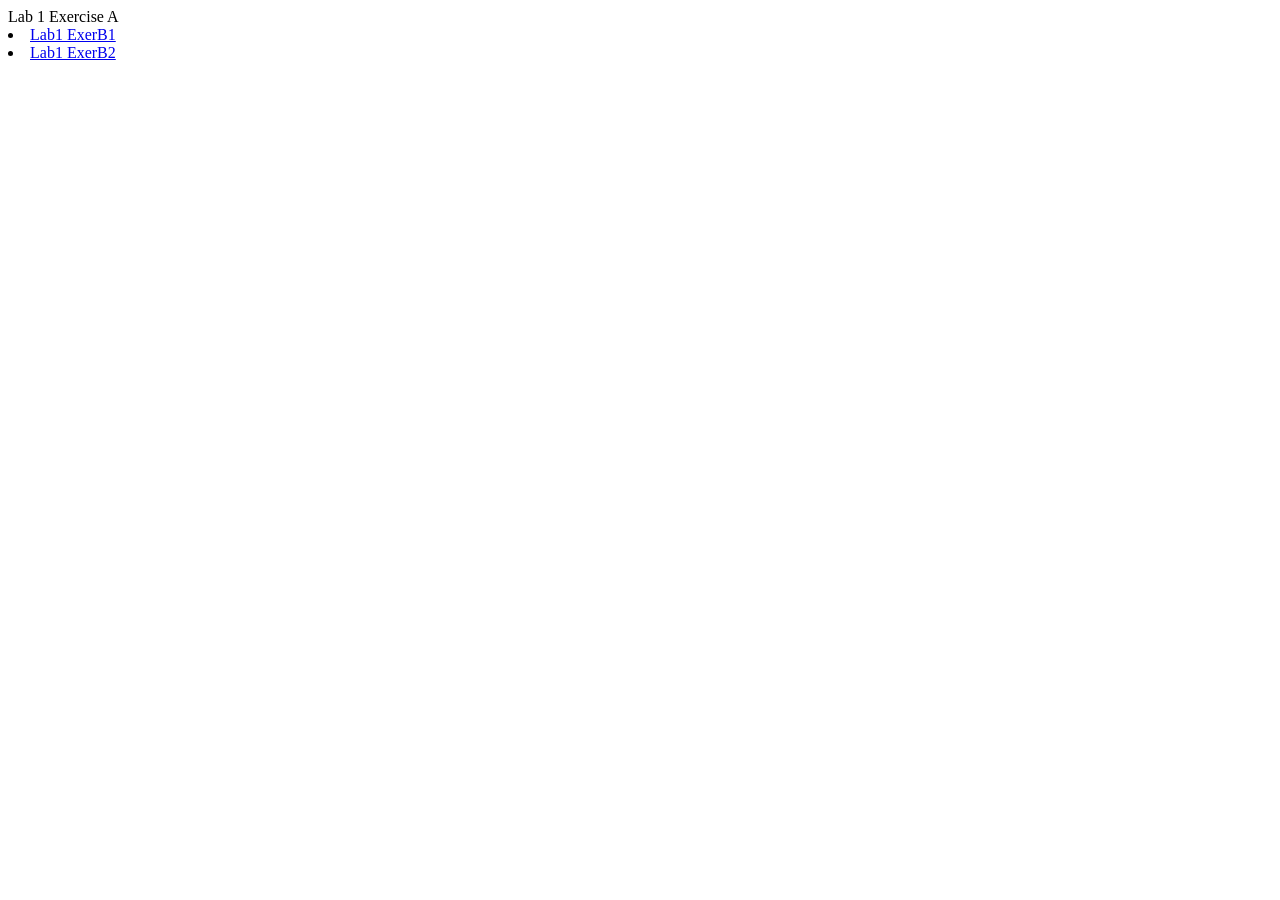
<file: index.html>
<!DOCTYPE html>
<html lang="en">
    <head>
        <meta charset = "UTF-8">
        <meta name="viewport" content="width=device-width, intial-scale=1.0>
        <title> list of lab </title>
    </head>

    <body>
        <h1>list of lab</h1>
        <h2>Lab 1</h2>
        <ol>
            <li><a href="LAB 1/LAB LESSON/LAB1 EXERS/lab1_ExerA.html">Lab 1 Exercise A</a></li>
            <li><a href="LAB 1/LAB1_ExeB(1),(2)/lab1_ExerB">Lab1 ExerB1</a></li>
            <li><a href="LAB 1/LAB1_ExeB(1),(2)/lab1_ExerB(2)">Lab1 ExerB2</a></li>
        </ol>
    </body>
</html>
</file>
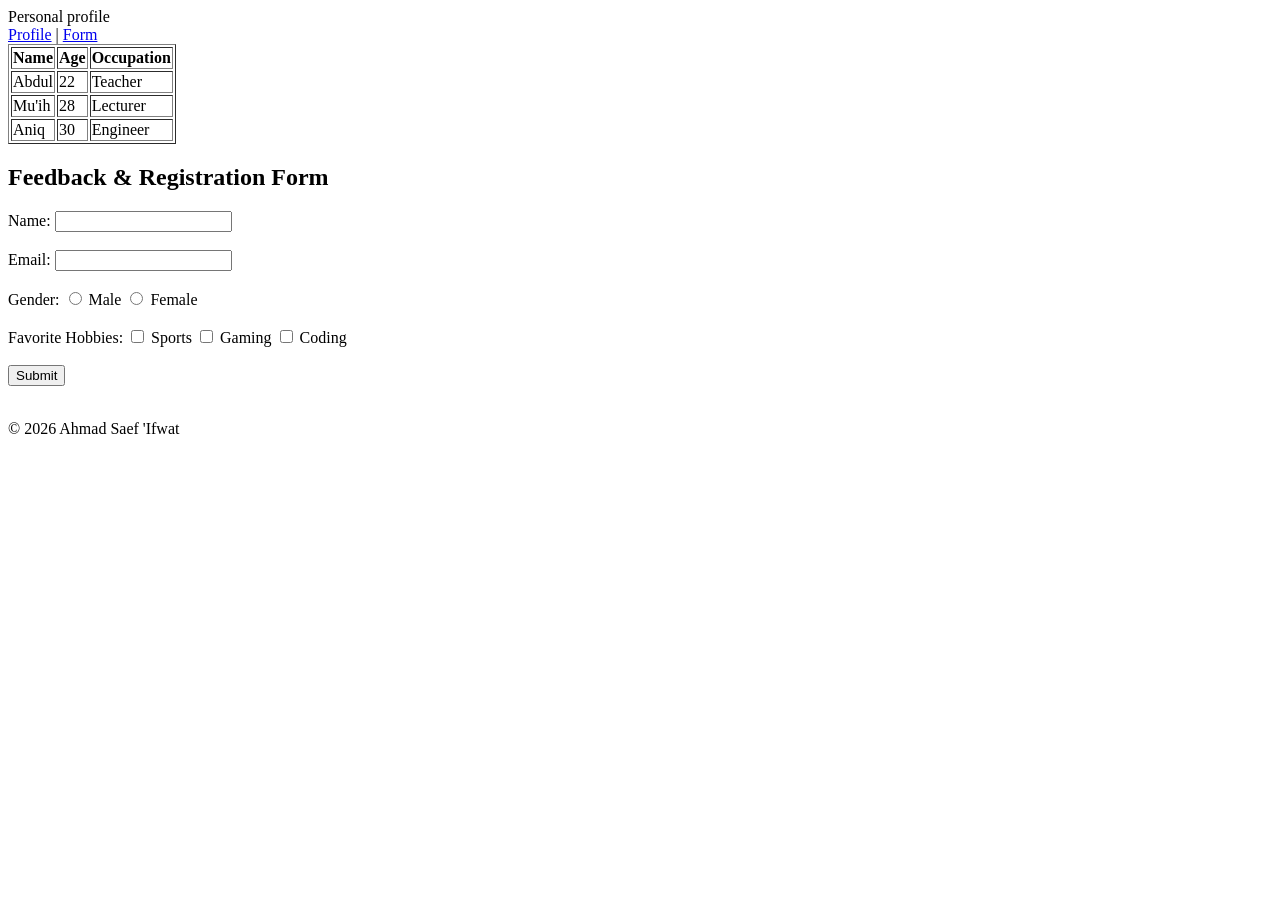
<file: LAB2/lab2.html>
<!DOCTYPE html>
<html>
<head>
    <meta charset="UTF-8">
    <title>Lab 2</title>
</head>
<body>

    <!-- Semantic Tag: header -->
    <header>Personal profile</header>

    <nav>
        <a href="#profile">Profile</a> | <a href="#form">Form</a>
    </nav>
    
    <table border="1">
        <tr>
            <th>Name</th> <th>Age</th> <th>Occupation</th>
        </tr>
        <tr>
            <td>Abdul</td> <td>22</td> <td>Teacher</td>
        </tr>
        <tr>
            <td>Mu'ih</td> <td>28</td> <td>Lecturer</td>
        </tr>
        <tr>
            <td>Aniq</td> <td>30</td> <td>Engineer</td>
        </tr>
    </table>

    <section id="form">
        <h2>Feedback & Registration Form</h2>
        <form action="#" method="post">
            <!-- Text Input: Name -->
            <label for="fname">Name:</label>
            <input type="text" id="fname" name="fullname"><br><br>

            <!-- Text Input: Email -->
            <label for="email">Email:</label>
            <input type="email" id="email" name="user_email"><br><br>

            <!-- Radio Buttons: Gender -->
            <label>Gender:</label>
            <input type="radio" id="male" name="gender" value="male">
            <label for="male">Male</label>
            <input type="radio" id="female" name="gender" value="female">
            <label for="female">Female</label><br><br>

            <!-- Checkboxes: Favorite Hobbies -->
            <label>Favorite Hobbies:</label>
            <input type="checkbox" id="hobby1" name="hobby1" value="Sports">
            <label for="hobby1">Sports</label>
            <input type="checkbox" id="hobby2" name="hobby2" value="Gaming">
            <label for="hobby2">Gaming</label>
            <input type="checkbox" id="hobby3" name="hobby3" value="Coding">
            <label for="hobby3">Coding</label><br><br>

            <input type="submit" value="Submit">
        </form>
    </section>

    <br>

    <!-- Semantic Tag: footer -->
    <footer>
        <p>© 2026 Ahmad Saef 'Ifwat</p>
    </footer>

</body>
</html>
</file>
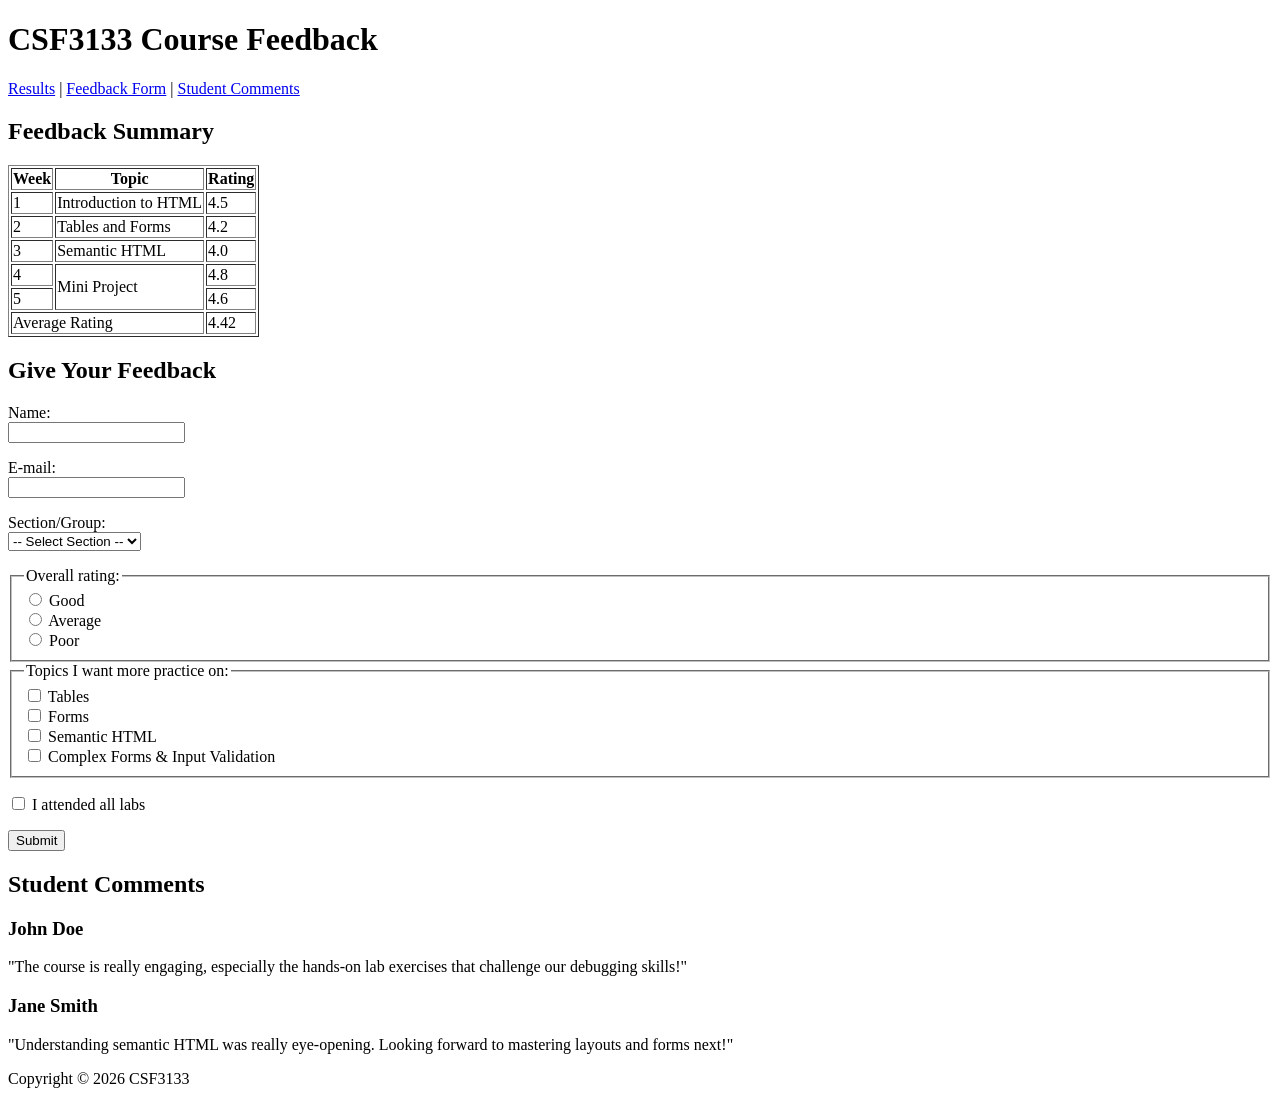
<file: LAB2/Lab2_ExerB.html>
<!DOCTYPE html>
<html lang="en">
<head>
    <meta charset="utf-8">
    <title>Course Feedback</title>
</head>
<body>

    <!-- 
    Error List & Debugging Log:
    - Error 1 (Line 10): Incorrectly used </head> instead of closing the </header> tag.
    - Error 2 (Line 20): Used <td> instead of <th> for "Rating" in the table headers.
    - Error 3 (Line 28): Broke table structure using colspan="3" on a 3-column table without balancing cells. (Re-adjusted to normal 3-column span).
    - Error 4 (Line 32): Syntax error with missing closing tag for '<td>Semantic HTML'.
    - Error 5 (Line 40): The <label for="name"> was not linked to the <input id="fullname">. Changed id to "name".
    - Error 6 (Line 42 & 44): Radio buttons had different names ("good", "poor"), allowing multiple selections. Changed name to "rating" for both.
    - Error 7 (Line 45): The label for="poor" was below the input without being correctly grouped, and poor ID/For matchups. Fixed label linkages.
    - Error 8 (Line 49): Typo in the closing form tag, written as </from> instead of </form>.
    -->

    <header>
        <h1>CSF3133 Course Feedback</h1>
    </header>

    <nav>
        <a href="#results">Results</a> | 
        <a href="#form">Feedback Form</a> | 
        <a href="#comments">Student Comments</a>
    </nav>

    <!-- Results Section -->
    <section id="results">
        <h2>Feedback Summary</h2>
        <table border="1">
            <thead>
                <tr>
                    <th>Week</th>
                    <th>Topic</th>
                    <th>Rating</th>
                </tr>
            </thead>
            <tbody>
                <tr>
                    <td>1</td>
                    <td>Introduction to HTML</td>
                    <td>4.5</td>
                </tr>
                <tr>
                    <td>2</td>
                    <td>Tables and Forms</td>
                    <td>4.2</td>
                </tr>
                <tr>
                    <td>3</td>
                    <td>Semantic HTML</td>
                    <td>4.0</td>
                </tr>
                <!-- Part 2: Extended table rows for Week 4 & 5 -->
                <tr>
                    <td>4</td>
                    <td rowspan="2">Mini Project</td>
                    <td>4.8</td>
                </tr>
                <tr>
                    <td>5</td>
                    <td>4.6</td>
                </tr>
                <tr>
                    <td colspan="2">Average Rating</td>
                    <td>4.42</td>
                </tr>
            </tbody>
        </table>
    </section>

    <!-- Feedback Form Section -->
    <section id="form">
        <h2>Give Your Feedback</h2>
        <form action="submit_feedback.php" method="post">
            <p>
                <label for="name">Name:</label><br>
                <input type="text" id="name" name="name" required>
            </p>
            
            <!-- Part 2: Added Email Text Input -->
            <p>
                <label for="email">E-mail:</label><br>
                <input type="email" id="email" name="email" required>
            </p>

            <!-- Part 2: Dropdown Section Selection -->
            <p>
                <label for="section">Section/Group:</label><br>
                <select id="section" name="section">
                    <option value="">-- Select Section --</option>
                    <option value="S1">Section 1</option>
                    <option value="S2">Section 2</option>
                    <option value="S3">Section 3</option>
                </select>
            </p>

            <!-- Debugged & Extended Radio Option (Grouped under 'rating' with third option 'average') -->
            <fieldset>
                <legend>Overall rating:</legend>
                
                <input type="radio" id="good" name="rating" value="good">
                <label for="good">Good</label><br>
                
                <input type="radio" id="average" name="rating" value="average">
                <label for="average">Average</label><br>
                
                <input type="radio" id="poor" name="rating" value="poor">
                <label for="poor">Poor</label>
            </fieldset>

            <!-- Part 2: Checkbox Group 'Topics I want more practice on' -->
            <fieldset>
                <legend>Topics I want more practice on:</legend>
                
                <input type="checkbox" id="topic1" name="practice_topics" value="Tables">
                <label for="topic1">Tables</label><br>
                
                <input type="checkbox" id="topic2" name="practice_topics" value="Forms">
                <label for="topic2">Forms</label><br>
                
                <input type="checkbox" id="topic3" name="practice_topics" value="Semantic HTML">
                <label for="topic3">Semantic HTML</label><br>
                
                <input type="checkbox" id="topic4" name="practice_topics" value="Forms Styling">
                <label for="topic4">Complex Forms & Input Validation</label>
            </fieldset>

            <!-- Debugged Checklist & Submit Button -->
            <p>
                <input type="checkbox" id="lab" name="lab" value="yes">
                <label for="lab">I attended all labs</label>
            </p>
            
            <p>
                <input type="submit" value="Submit">
            </p>
        </form>
    </section>
    <!-- Part 2: New Comments Section -->
    <section id="comments">
        <h2>Student Comments</h2>
        <article>
            <h3>John Doe</h3>
            <p>"The course is really engaging, especially the hands-on lab exercises that challenge our debugging skills!"</p>
        </article>
        <article>
            <h3>Jane Smith</h3>
            <p>"Understanding semantic HTML was really eye-opening. Looking forward to mastering layouts and forms next!"</p>
        </article>
    </section>
    
    <footer>
        <p>Copyright &copy; 2026 CSF3133</p>
    </footer>

</body>
</html>
</file>
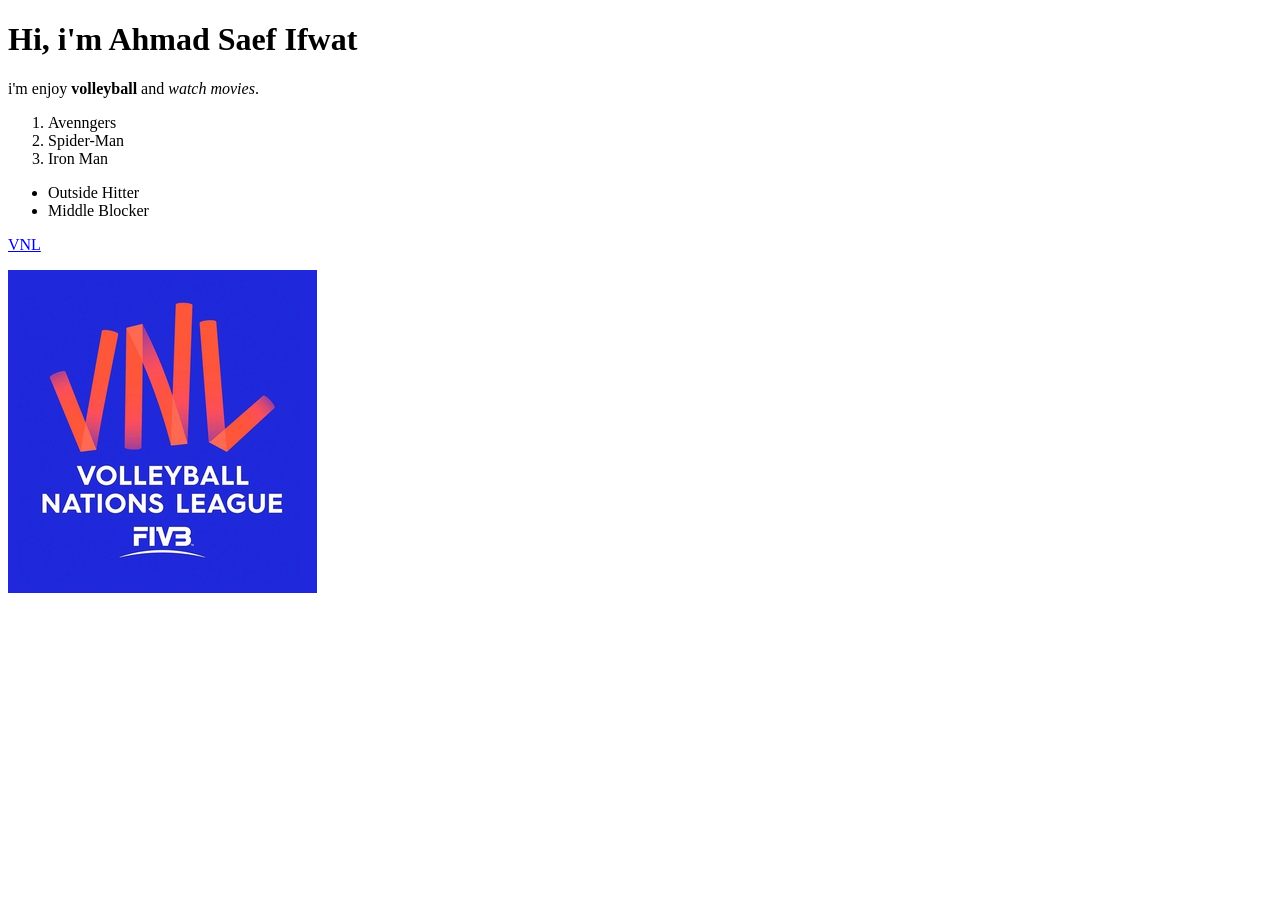
<file: LAB 1/LAB LESSON/lab1.html>
<!DOCTYPE html>
<html lang="en">
<head>
    <meta charset="UTF-8">
    <title>About Saef</title>
</head>
<body>

    <!--- About me ---->
    <h1>Hi, i'm Ahmad Saef Ifwat</h1>

    <!--- About hobbies --->
    <p>i'm enjoy <strong>volleyball </strong>and <em>watch movies</em>.</p>

    <!--- Favourite Movies ---->
    <ol>
        <li>Avenngers</li>
        <li>Spider-Man</li>
        <li>Iron Man</li>
    </ol>
    
    <!--- favourite Position in Volleyball --->
    <ul>
        <li>Outside Hitter</li>
        <li>Middle Blocker</li>
    </ul>
    <a href="https://en.volleyballworld.com/volleyball/competitions/volleyball-nations-league/teams/men/?">VNL</a>
    <p></p>
    <img src="FIVB_Volleyball_Nations_League_logo.jpg" alt="VNL Logo">
</body>
</html>
</file>
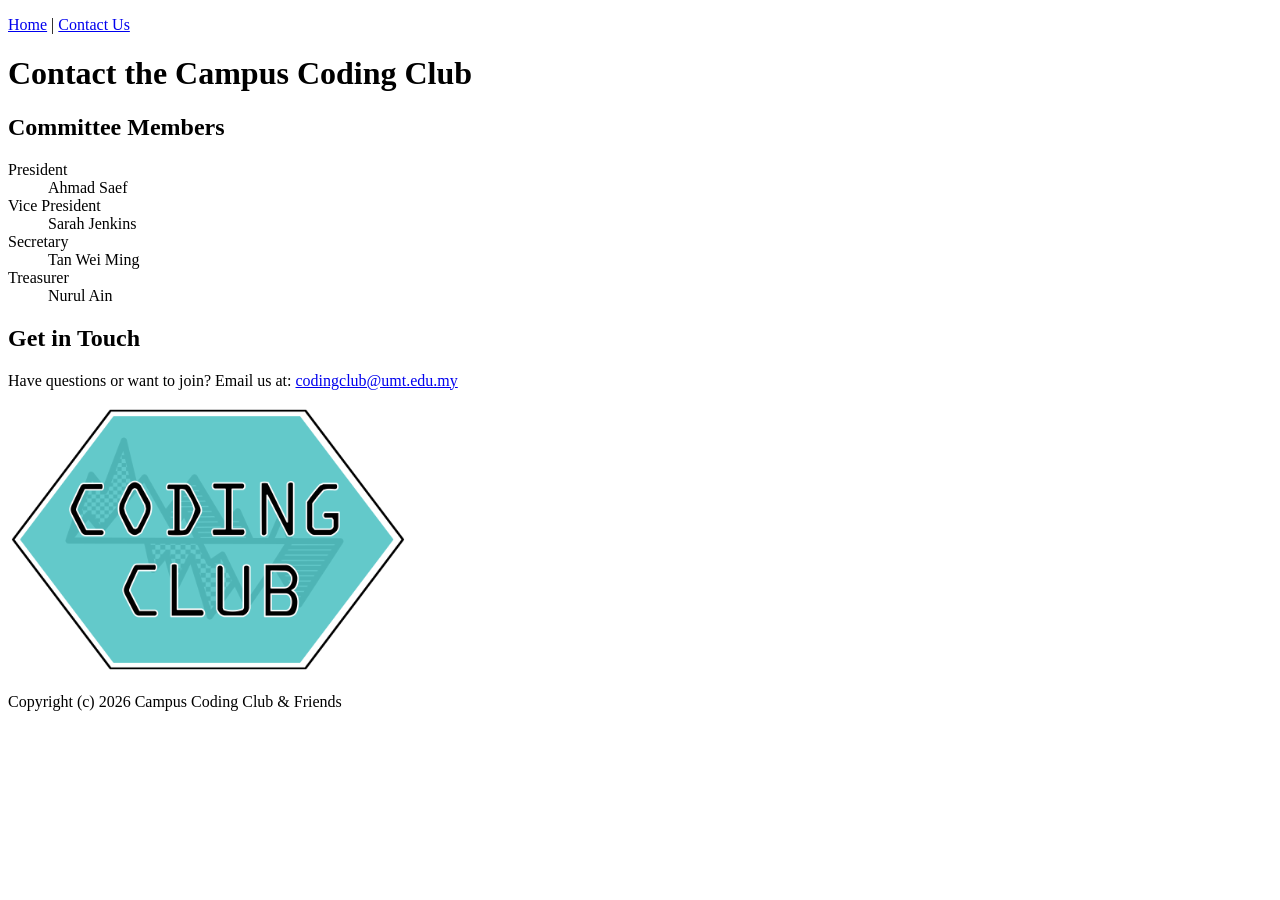
<file: LAB 1/LAB1_ExeB(1),(2)/lab1_ExerB(2).html>
<!DOCTYPE html>
<html lang="en">
<head>
  <meta charset="utf-8">
  <title>Contact Us - Campus Coding Club</title>
</head>
<body>
  <!-- Navigation Bar -->
  <nav>
    <p>
      <a href="lab1_ExerB.html">Home</a> | 
      <a href="contact.html">Contact Us</a>
    </p>
  </nav>

  <!-- Main Heading -->
  <h1>Contact the Campus Coding Club</h1>

  <!-- Committee Members Section using Description List (<dl>) -->
  <section>
    <h2>Committee Members</h2>
    <dl>
      <dt>President</dt>
      <dd>Ahmad Saef</dd>

      <dt>Vice President</dt>
      <dd>Sarah Jenkins</dd>

      <dt>Secretary</dt>
      <dd>Tan Wei Ming</dd>

      <dt>Treasurer</dt>
      <dd>Nurul Ain</dd>
    </dl>
  </section>

  <!-- Contact Email Section with mailto Link -->
  <section>
    <h2>Get in Touch</h2>
    <p>Have questions or want to join? Email us at: 
      <a href="mailto:codingclub@umt.edu.my">codingclub@umt.edu.my</a>
    </p>
  </section>
<img src="campus_club_logo.png" alt="Campus Coding Club Logo" width="400">

  <!-- Footer -->
  <footer>
    <p>Copyright (c) 2026 Campus Coding Club &amp; Friends</p>
  </footer>
</body>
</html>
</file>
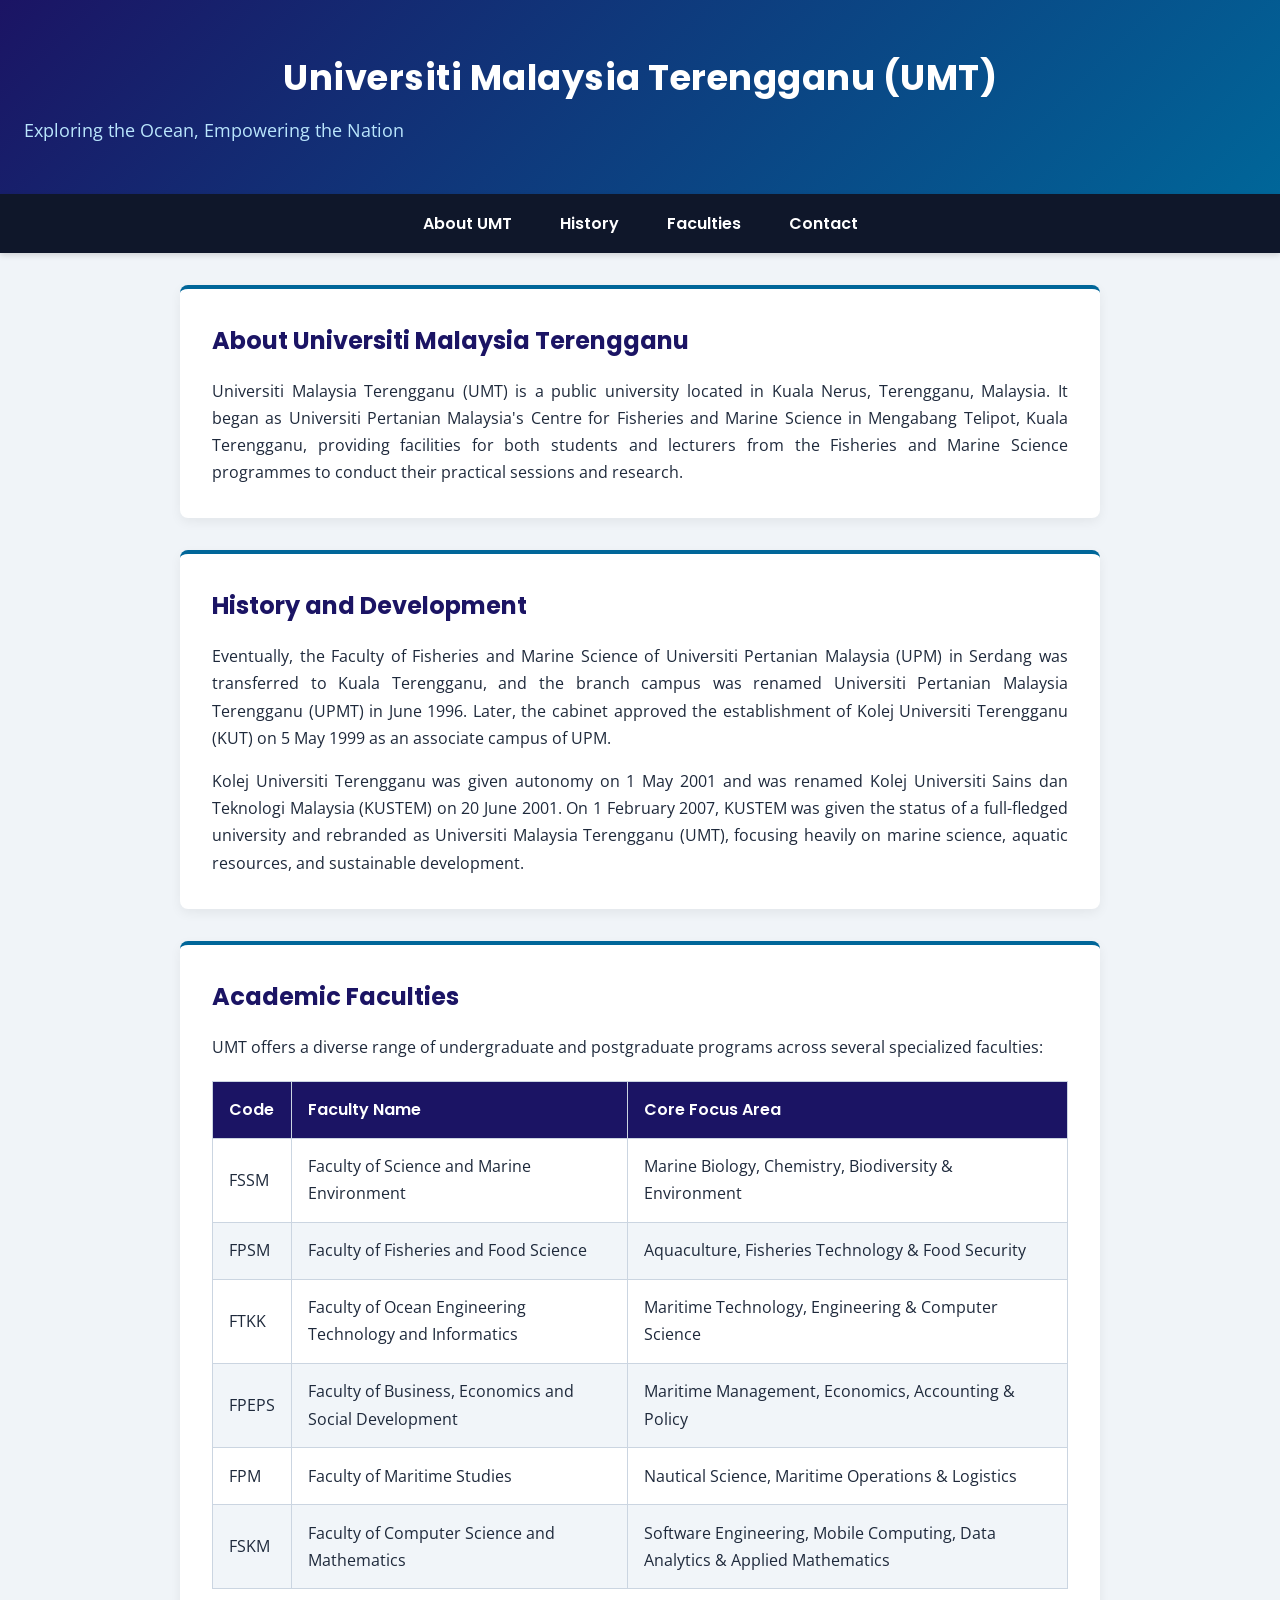
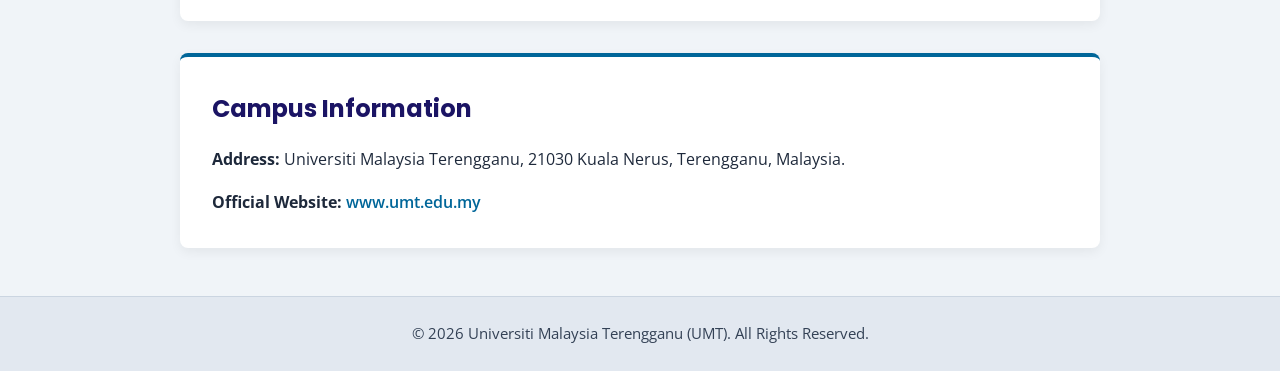
<file: LAB 5/UMT/umt.html>
<!DOCTYPE html>
<html lang="en">
    <head>
        <meta charset="UTF-8">
        <meta name="viewpoint" content="width=device-width, initial-scale=1.0">
        <title>Universiti Malaysia Terengganu (UMT)</title>
    <!-- Linking Google Fonts -->
    <link rel="preconnect" href="https://fonts.googleapis.com">
    <link rel="preconnect" href="https://fonts.gstatic.com" crossorigin>
    <link href="https://fonts.googleapis.com/css2?family=Open+Sans:wght@400;600&family=Poppins:wght@600;700&display=swap" rel="stylesheet">
    <!-- Linking External CSS -->
    <link rel="stylesheet" href="umt.css">
    </head>
    <body>

        <header>
        <h1>Universiti Malaysia Terengganu (UMT)</h1>
        <p class="tagline">Exploring the Ocean, Empowering the Nation</p>
    </header>

    <nav>
        <ul>
            <li><a href="#about">About UMT</a></li>
            <li><a href="#history">History</a></li>
            <li><a href="#faculties">Faculties</a></li>
            <li><a href="#contact">Contact</a></li>
        </ul>
    </nav>

    <main>
        <section id="about" class="card">
            <h2>About Universiti Malaysia Terengganu</h2>
            <article>
                <p>
                    Universiti Malaysia Terengganu (UMT) is a public university located in Kuala Nerus, Terengganu, Malaysia. It began as Universiti Pertanian Malaysia's Centre for Fisheries and Marine Science in Mengabang Telipot, Kuala Terengganu, providing facilities for both students and lecturers from the Fisheries and Marine Science programmes to conduct their practical sessions and research.
                </p>
            </article>
        </section>

        <section id="history" class="card">
            <h2>History and Development</h2>
            <article>
                <p>
                    Eventually, the Faculty of Fisheries and Marine Science of Universiti Pertanian Malaysia (UPM) in Serdang was transferred to Kuala Terengganu, and the branch campus was renamed Universiti Pertanian Malaysia Terengganu (UPMT) in June 1996. Later, the cabinet approved the establishment of Kolej Universiti Terengganu (KUT) on 5 May 1999 as an associate campus of UPM.
                </p>
                <p>
                    Kolej Universiti Terengganu was given autonomy on 1 May 2001 and was renamed Kolej Universiti Sains dan Teknologi Malaysia (KUSTEM) on 20 June 2001. On 1 February 2007, KUSTEM was given the status of a full-fledged university and rebranded as Universiti Malaysia Terengganu (UMT), focusing heavily on marine science, aquatic resources, and sustainable development.
                </p>
            </article>
        </section>

        <section id="faculties" class="card">
            <h2>Academic Faculties</h2>
            <p>UMT offers a diverse range of undergraduate and postgraduate programs across several specialized faculties:</p>
            
            <div class="table-container">
                <table>
                    <thead>
                        <tr>
                            <th>Code</th>
                            <th>Faculty Name</th>
                            <th>Core Focus Area</th>
                        </tr>
                    </thead>
                    <tbody>
                        <tr>
                            <td>FSSM</td>
                            <td>Faculty of Science and Marine Environment</td>
                            <td>Marine Biology, Chemistry, Biodiversity &amp; Environment</td>
                        </tr>
                        <tr>
                            <td>FPSM</td>
                            <td>Faculty of Fisheries and Food Science</td>
                            <td>Aquaculture, Fisheries Technology &amp; Food Security</td>
                        </tr>
                        <tr>
                            <td>FTKK</td>
                            <td>Faculty of Ocean Engineering Technology and Informatics</td>
                            <td>Maritime Technology, Engineering &amp; Computer Science</td>
                        </tr>
                        <tr>
                            <td>FPEPS</td>
                            <td>Faculty of Business, Economics and Social Development</td>
                            <td>Maritime Management, Economics, Accounting &amp; Policy</td>
                        </tr>
                        <tr>
                            <td>FPM</td>
                            <td>Faculty of Maritime Studies</td>
                            <td>Nautical Science, Maritime Operations &amp; Logistics</td>
                        </tr>
                        <tr>
                            <td>FSKM</td>
                            <td>Faculty of Computer Science and Mathematics</td>
                            <td>Software Engineering, Mobile Computing, Data Analytics &amp; Applied Mathematics</td>
                        </tr>
                    </tbody>
                </table>
            </div>
        </section>

        <section id="contact" class="card">
            <h2>Campus Information</h2>
            <p><strong>Address:</strong> Universiti Malaysia Terengganu, 21030 Kuala Nerus, Terengganu, Malaysia.</p>
            <p><strong>Official Website:</strong> <a href="https://www.umt.edu.my" target="_blank" class="ext-link">www.umt.edu.my</a></p>
        </section>
    </main>

    <footer>
        <p>&copy; 2026 Universiti Malaysia Terengganu (UMT). All Rights Reserved.</p>
    </footer>

    </body>
</html>
</file>
<file: LAB 5/UMT/umt.css>
* {
    box-sizing: border-box;
    margin: 0;
    padding: 0;
}

html {
    scroll-behavior: smooth;
}

body {
    font-family: 'Open Sans', sans-serif;
    background-color: #f0f4f8; /* Soft coastal light blue-gray background */
    color: #1e293b; /* High-contrast dark slate text */
    line-height: 1.7;
}

/* Header Styling (UMT Deep Navy & Purple/Teal Theme) */
header {
    background: linear-gradient(135deg, #1b1464 0%, #006699 100%);
    color: #ffffff;
    text-align: center;
    padding: 3rem 1.5rem;
}

header h1 {
    font-family: 'Poppins', sans-serif;
    font-size: 2.2rem;
    margin-bottom: 0.5rem;
    letter-spacing: 0.5px;
}

header .tagline {
    font-size: 1.1rem;
    color: #bae6fd;
    font-weight: 400;
}

/* Navigation Bar */
nav {
    background-color: #0f172a;
    position: sticky;
    top: 0;
    z-index: 1000;
    box-shadow: 0 2px 6px rgba(0, 0, 0, 0.15);
}

nav ul {
    list-style: none;
    display: flex;
    justify-content: center;
    flex-wrap: wrap;
}

nav ul li a {
    display: block;
    color: #ffffff;
    text-decoration: none;
    font-family: 'Poppins', sans-serif;
    font-weight: 600;
    padding: 1rem 1.5rem;
    transition: background-color 0.3s ease, color 0.3s ease;
}

/* Navigation Hover Effect */
nav ul li a:hover {
    background-color: #0284c7;
    color: #fef08a;
}

/* Main Content Layout */
main {
    max-width: 960px;
    margin: 2rem auto;
    padding: 0 1.25rem;
}

.card {
    background-color: #ffffff;
    border-radius: 8px;
    padding: 2rem;
    margin-bottom: 2rem;
    box-shadow: 0 4px 12px rgba(0, 0, 0, 0.06);
    border-top: 4px solid #006699;
}

h2 {
    font-family: 'Poppins', sans-serif;
    color: #1b1464;
    margin-bottom: 1rem;
    font-size: 1.5rem;
}

p {
    margin-bottom: 1rem;
    text-align: justify;
}

p:last-child {
    margin-bottom: 0;
}

.ext-link {
    color: #006699;
    font-weight: 600;
    text-decoration: none;
}

.ext-link:hover {
    text-decoration: underline;
}

/* Table Styling (Borders, Alternating Row Colors, Padding, Hover Effects) */
.table-container {
    overflow-x: auto;
    margin-top: 1.25rem;
}

table {
    width: 100%;
    border-collapse: collapse;
    text-align: left;
}

th, td {
    padding: 0.9rem 1rem;
    border: 1px solid #cbd5e1;
}

thead th {
    background-color: #1b1464;
    color: #ffffff;
    font-family: 'Poppins', sans-serif;
    font-weight: 600;
}

/* Alternating Row Colors */
tbody tr:nth-child(even) {
    background-color: #f1f5f9;
}

tbody tr:nth-child(odd) {
    background-color: #ffffff;
}

/* Table Row Hover Effect */
tbody tr:hover {
    background-color: #e0f2fe;
    transition: background-color 0.2s ease;
}

/* Footer Styling */
footer {
    background-color: #e2e8f0;
    color: #334155;
    padding: 1.5rem;
    margin-top: 3rem;
    border-top: 1px solid #cbd5e1;
}

footer p {
    text-align: center;
    font-size: 0.95rem;
}

/* Responsive Design for Mobile Screens */
@media (max-width: 600px) {
    header h1 {
        font-size: 1.6rem;
    }

    nav ul {
        flex-direction: column;
        text-align: center;
    }

    nav ul li a {
        padding: 0.75rem;
        border-bottom: 1px solid #1e293b;
    }

    .card {
        padding: 1.25rem;
    }

    p {
        text-align: left;
    }
}
</file>
